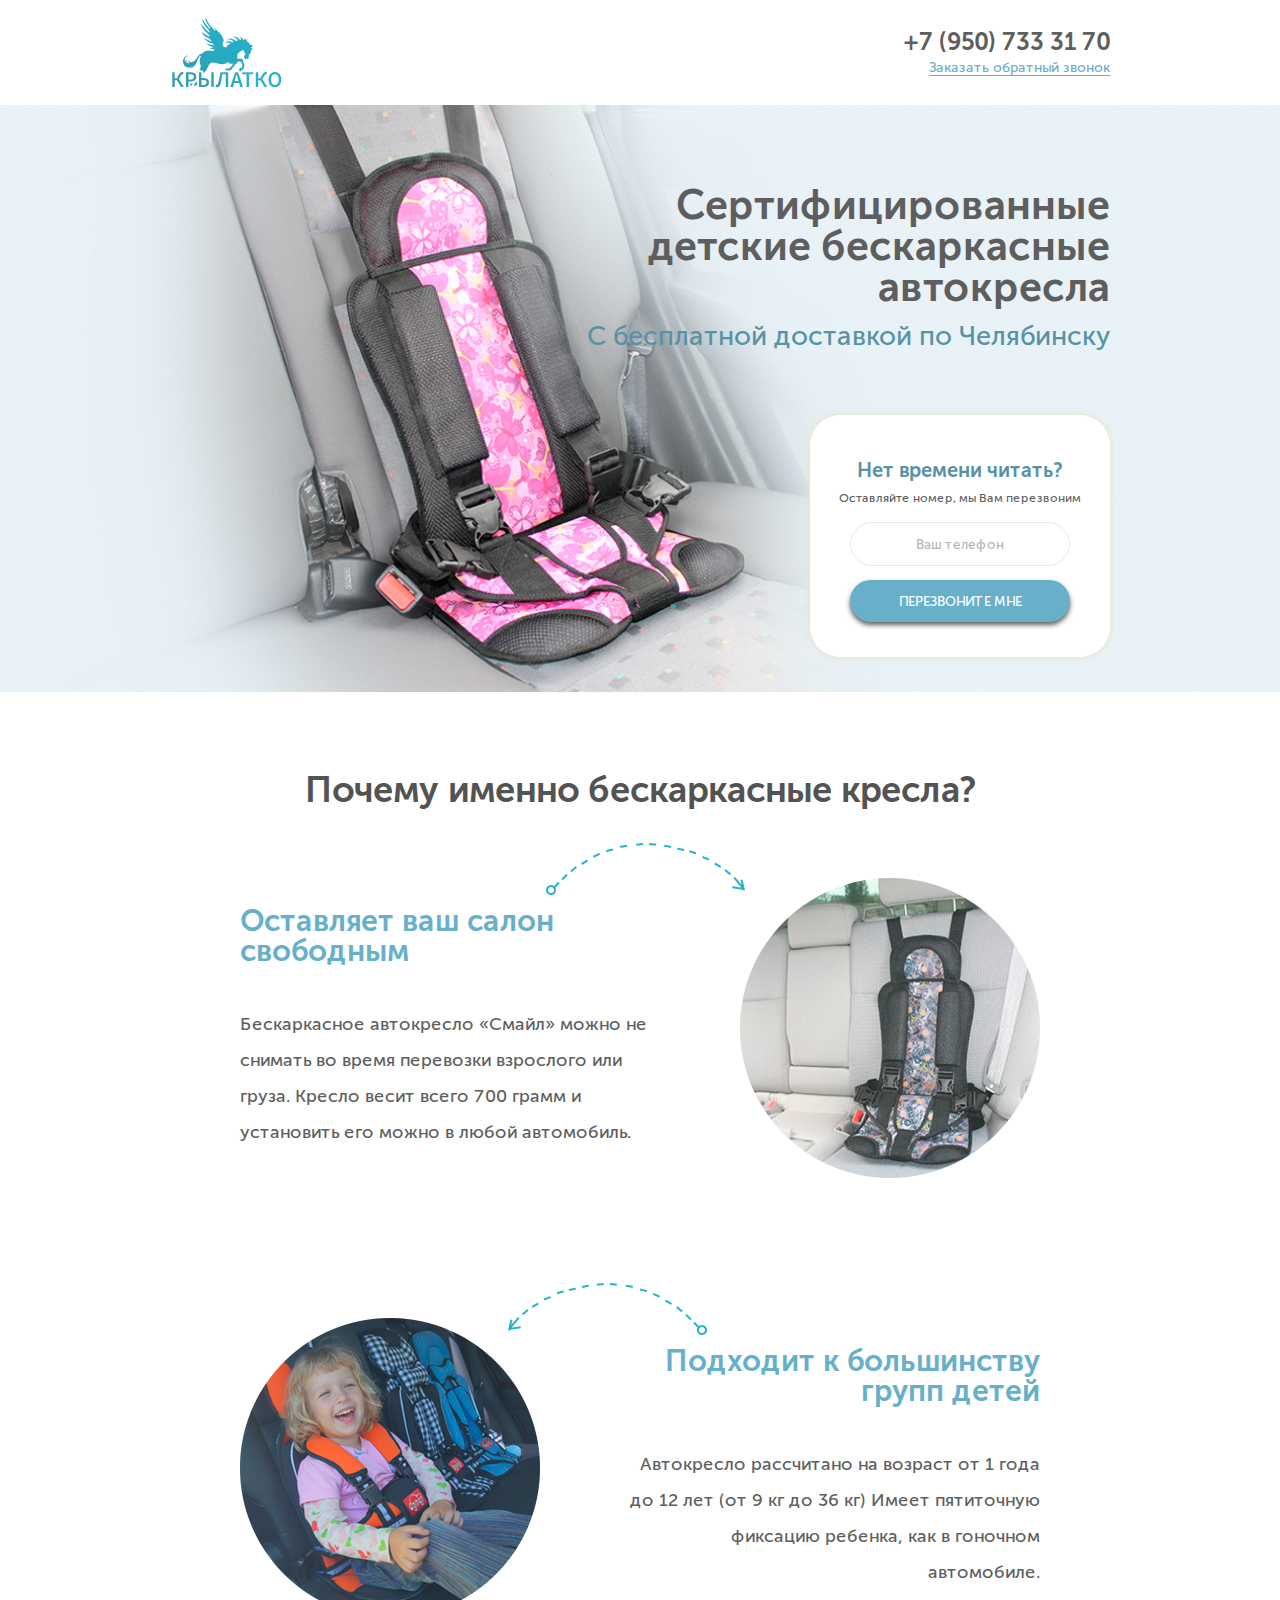
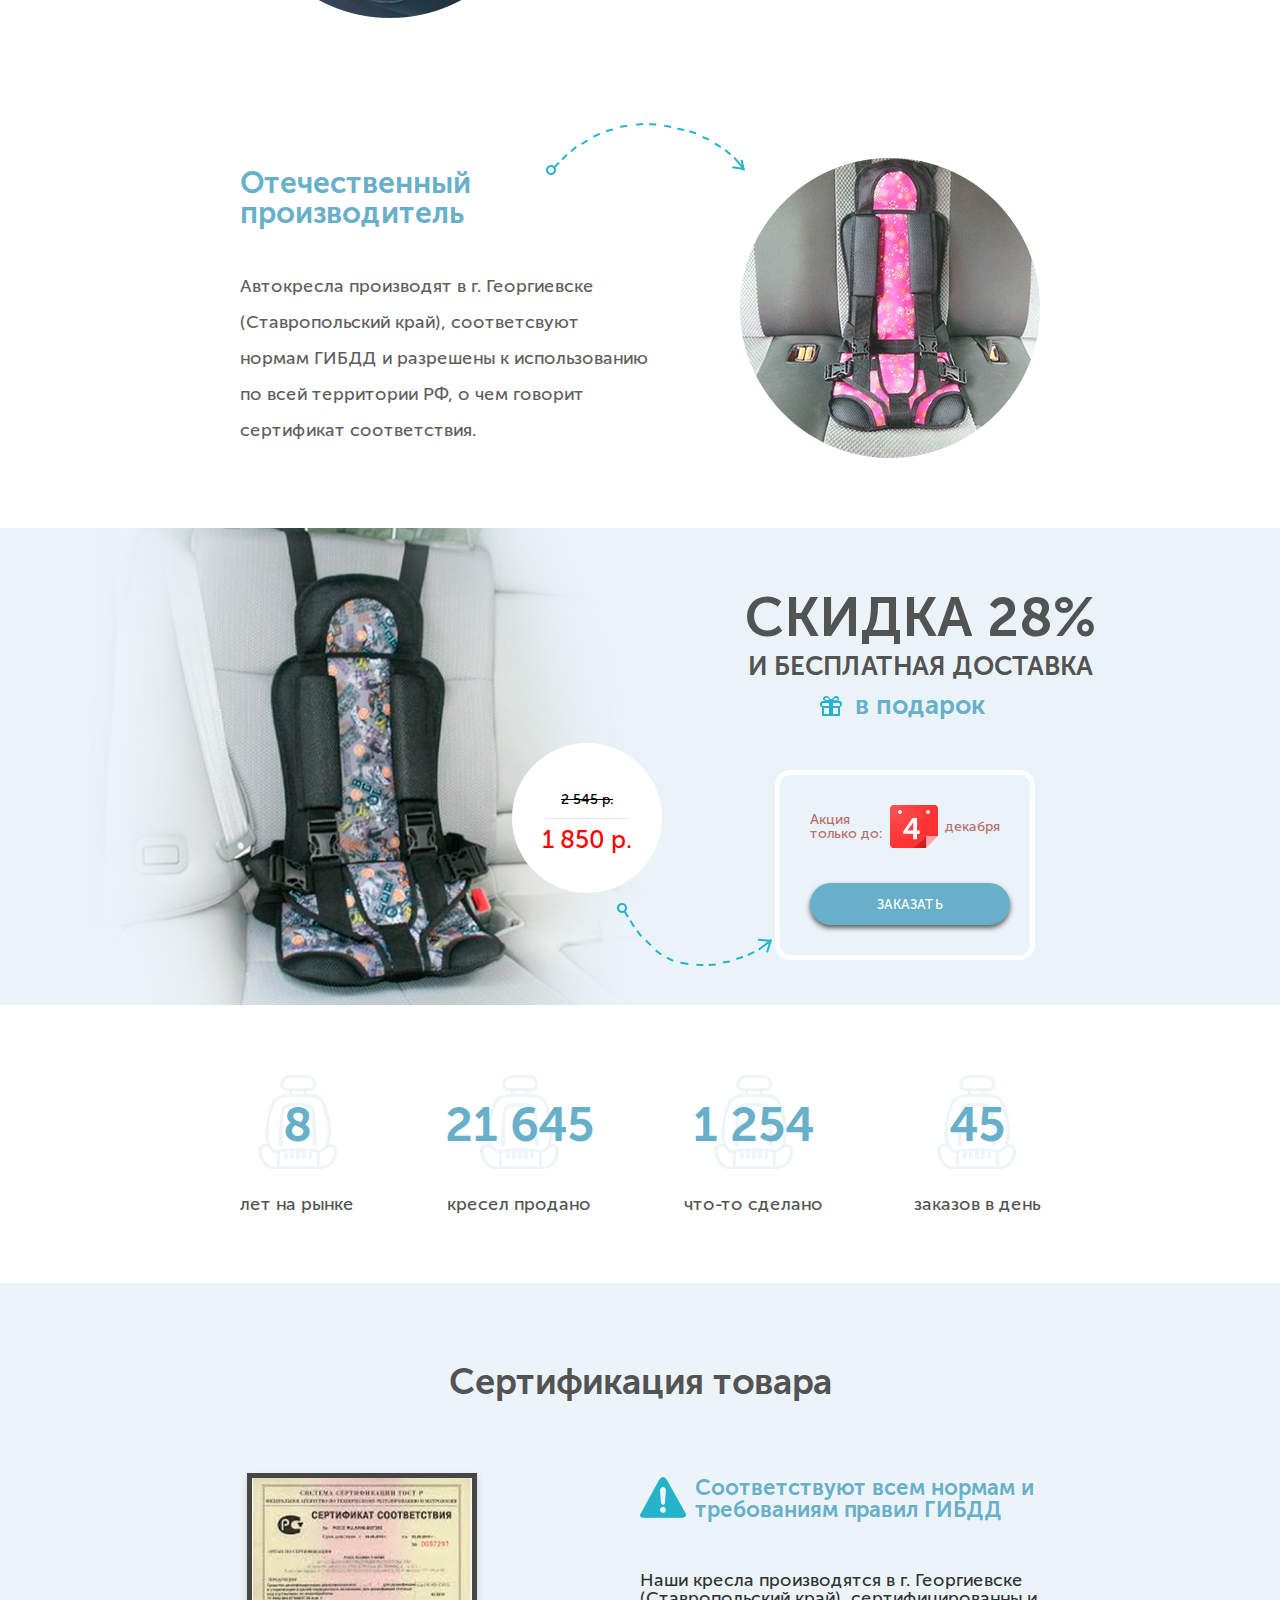
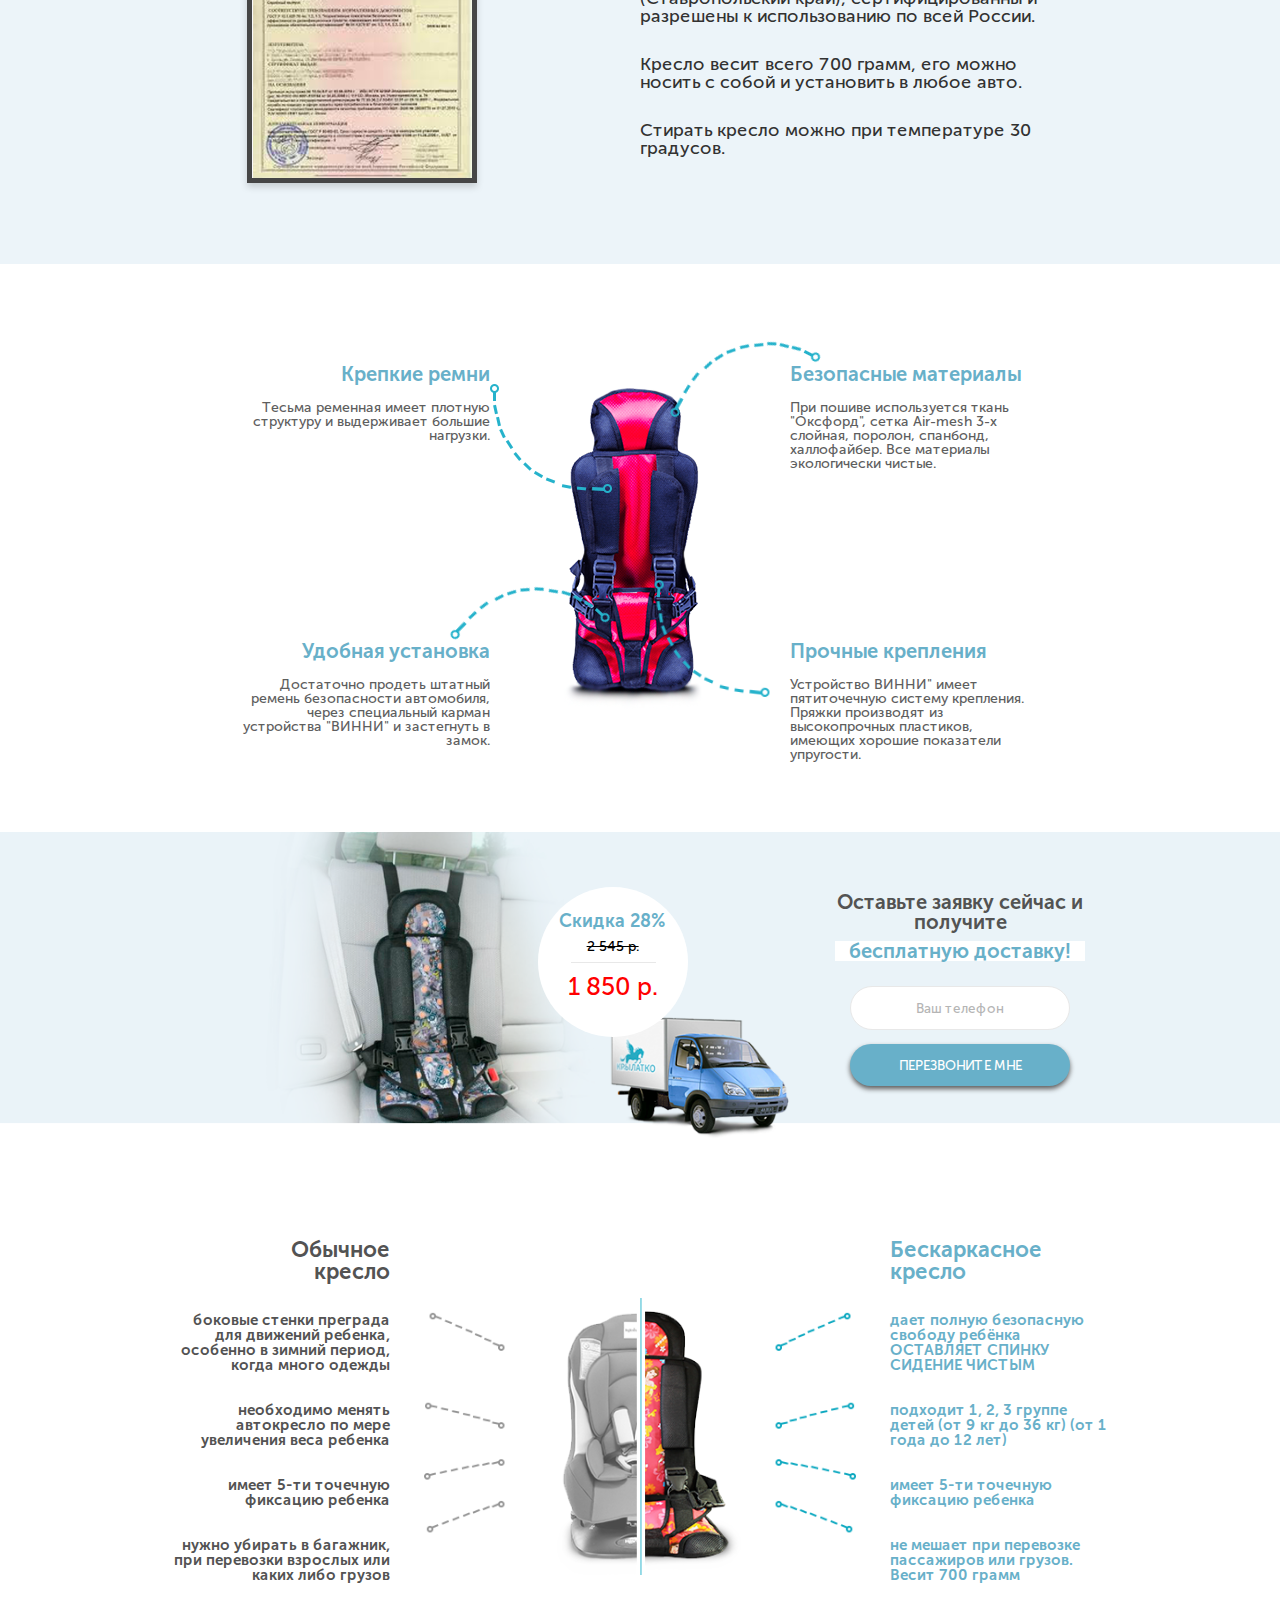
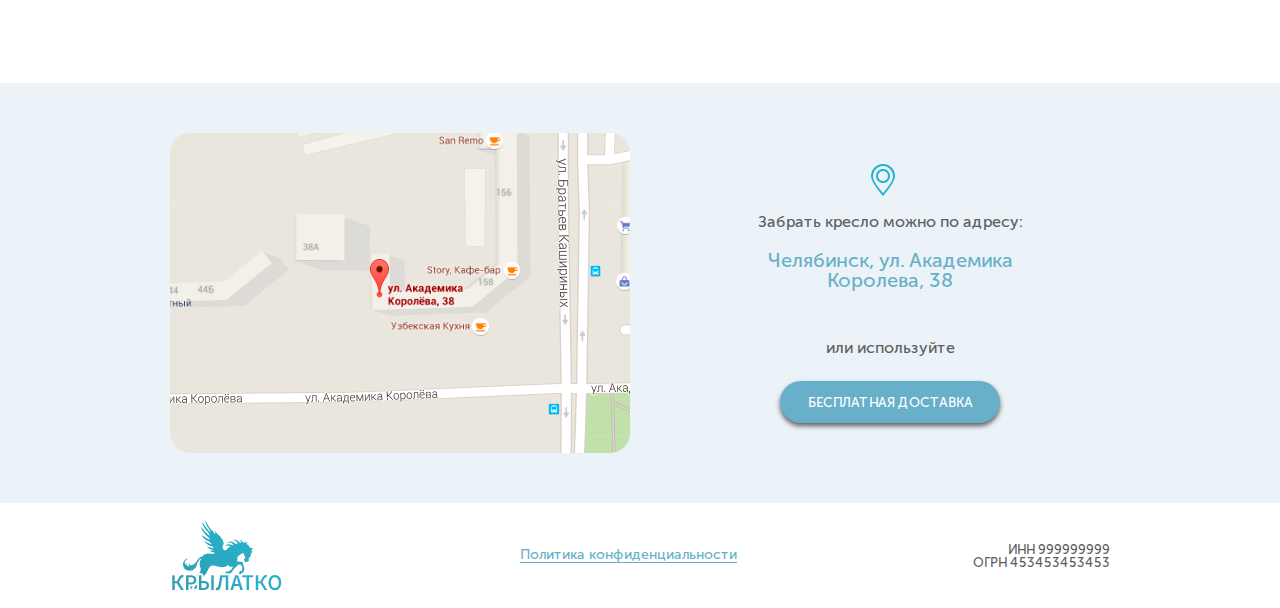
<file: seats/index.html>
<!DOCTYPE html>
<html lang="ru">
<head>
   <meta charset="UTF-8">
   <meta name="viewport" content="width=device-width, initial-scale=1.0">
   <link rel="stylesheet" href="css/fonts.css">
   <link rel="stylesheet" href="css/main.css">
   <title>Крылатко</title>
</head>
<body>
   <header class="header">
      <div class="container">
         <div class="heading">
            <a href="#">
               <img src="img/logo.png" alt="Крылатко" class="logo">
            </a>
            <div class="connection">
               <p class="connection__number">
                  +7 (950) 733 31 70
               </p>
               <a href="#" class="connection__link">
                  Заказать обратный звонок
               </a>
            </div>
         </div>
      </div>
   </header>
   <main class="main-screen">
      <div class="container">
         <h1 class="main-screen__title">
            Сертифицированные детские бескаркасные автокресла
         </h1>
         <h2 class="main-screen__subtitle">
            С бесплатной доставкой по Челябинску
         </h2>
         <form action="#" class="form">
            <p class="form__main-text">Нет времени читать?</p>
            <p class="form__text">Оставляйте номер, мы Вам перезвоним</p>
            <input type="tel" name="phone" placeholder="Ваш телефон" class="input" required>
            <button class="btn">Перезвоните мне</button>
         </form>
      </div>
   </main>
   <section class="advantages">
      <div class="container">
         <h3 class="advantages__title">
            Почему именно бескаркасные кресла?
         </h3>
         <div class="advantages__box">
            <div class="advantages__text">
               <p class="advantages__text_blue">
                  Оставляет ваш салон свободным
               </p>
               <p class="advantages__text_grey">
                  Бескаркасное автокресло «Смайл» можно не снимать во время перевозки взрослого или груза. Кресло весит всего 700 грамм и установить его можно в любой автомобиль.
               </p>
            </div>
            <img src="img/advantages_1.png" alt="" class="advantages__img">
         </div>
         <div class="advantages__box">
            <img src="img/advantages_2.png" alt="" class="advantages__img">
            <div class="advantages__text fl-end">
               <p class="advantages__text_blue">
                  Подходит к большинству групп детей
               </p>
               <p class="advantages__text_grey">
                  Автокресло рассчитано на возраст от 1 года до 12 лет (от 9 кг до 36 кг) Имеет пятиточную фиксацию ребенка, как в гоночном автомобиле.
               </p>
            </div>
         </div>
         <div class="advantages__box">
            <div class="advantages__text">
               <p class="advantages__text_blue">
                  Отечественный производитель
               </p>
               <p class="advantages__text_grey">
                  Автокресла производят в г. Георгиевске (Ставропольский край), соответсвуют нормам ГИБДД и разрешены к использованию по всей территории РФ, о чем говорит сертификат соответствия.
               </p>
            </div>
            <img src="img/advantages_3.png" alt="" class="advantages__img">
         </div>
      </div>
   </section>
   <section class="sales">
      <div class="container">
         <h3 class="sales__title">
            <span>Скидка 28%</span><br> и бесплатная доставка<br> <span>в подарок</span>
         </h3>
         <div class="sales__order-box">
            <div class="sales__text">
               <p>Акция<br> только до:</p>
               <img src="img/calendar.png" alt="">
               <p>декабря</p>
            </div>
            <button class="btn" data-popup="true">
               Заказать
            </button>
         </div>
      </div>
      <div class="sales__price-box">
         <p class="sales__price-box_grey"><s>2 545 р.</s></p>
         <p class="sales__price-box_red">1 850 р.</p>
      </div>
   </section>
   <section class="counts">
      <div class="container">
         <div class="counts__box">
            <div class="counts__item">
               <p class="counts__item_num">
                  8
               </p>
               <p class="counts__item_text">
                  Лет на рынке
               </p>
            </div>
            <div class="counts__item">
               <p class="counts__item_num">
                  21 645
               </p>
               <p class="counts__item_text">
                  Кресел продано
               </p>
            </div>
            <div class="counts__item">
               <p class="counts__item_num">
                  1 254
               </p>
               <p class="counts__item_text">
                  Что-то сделано
               </p>
            </div>
            <div class="counts__item">
               <p class="counts__item_num">
                  45
               </p>
               <p class="counts__item_text">
                  Заказов в день
               </p>
            </div>
         </div>
      </div>
   </section>
   <section class="certification">
      <div class="container">
         <h3 class="certification__title advantages__title">
            Сертификация товара
         </h3>
         <div class="certification__box">
            <img src="img/certificate.png" alt="Сертификат" class="sertification__box_img">
            <div class="certification__block">
               <h4 class="certification__block_title">
                  Соответствуют всем нормам и требованиям правил ГИБДД
               </h4>
               <p class="certification__block_text">
                  Наши кресла производятся в г. Георгиевске (Ставропольский край), сертифицированны и разрешены к использованию по всей России.
               </p>
               <p class="certification__block_text">
                  Кресло весит всего 700 грамм, его можно носить с собой и установить в любое авто.
               </p>
               <p class="certification__block_text">
                  Стирать кресло можно при температуре 30 градусов. 
               </p>
            </div>
         </div>
      </div>
   </section>
   <section class="equipment">
      <div class="container">
         <div class="equipment-box">
            <div class="equipment-box__item line_1">
               <h4 class="equipment-box__title">Крепкие ремни</h4>
               <p class="equipment-box__text">
                  Тесьма ременная имеет плотную структуру и выдерживает большие нагрузки.
               </p>
            </div>
            <div class="equipment-box__item line_2">
               <h4 class="equipment-box__title">Безопасные материалы</h4>
               <p class="equipment-box__text">
                  При пошиве используется ткань "Оксфорд", сетка Air-mesh 3-х слойная, поролон, спанбонд, халлофайбер. Все материалы экологически чистые.
               </p>
            </div>
         </div>
         <div class="equipment-box">
            <div class="equipment-box__item line_3">
               <h4 class="equipment-box__title">Удобная установка</h4>
               <p class="equipment-box__text">
                  Достаточно продеть штатный ремень безопасности автомобиля, через специальный карман устройства "ВИННИ" и застегнуть в замок.
               </p>
            </div>
            <div class="equipment-box__item line_4">
               <h4 class="equipment-box__title">Прочные крепления</h4>
               <p class="equipment-box__text">
                  Устройство  ВИННИ" имеет пятиточечную систему крепления. Пряжки производят из высокопрочных пластиков, имеющих хорошие показатели упругости. 
               </p>
            </div>
         </div>
      </div>
   </section>
   <section class="order-call">
      <div class="container">
         <div class="order-call-box">
            <p class="order-call-box__text_main">
               Оставьте заявку сейчас 
               и получите 
            </p>
            <p class="order-call-box__text_blue">
               бесплатную доставку!
            </p>
         </div>
         <form action="#" class="form">
            <input type="tel" name="phone" placeholder="Ваш телефон" class="input" required>
            <button class="btn">Перезвоните мне</button>
         </form>
      </div>
      <div class="sales__price-box">
         <p class="sales__price-box_text">Скидка 28%</p>
         <p class="sales__price-box_grey"><s>2 545 р.</s></p>
         <p class="sales__price-box_red">1 850 р.</p>
      </div>
   </section>
   <section class="collation">
      <div class="container">
         <div class="wrapper">
            <div class="collation-box">
               <h4 class="collation__title collation__title_grey">Обычное кресло</h4>
               <p class="collation-box__item ">
                  боковые стенки преграда 
                  для движений ребенка, 
                  особенно в зимний период, 
                  когда много одежды
               </p>
               <p class="collation-box__item">
                  необходимо менять 
                  автокресло по мере
                  увеличения веса ребенка
               </p>
               <p class="collation-box__item">
                  имеет 5-ти точечную 
                  фиксацию ребенка 
               </p>
               <p class="collation-box__item">
                  нужно убирать в багажник, 
                  при перевозки взрослых 
                  или каких либо грузов
               </p>
            </div>
            <div class="collation-box">
               <h4 class="collation__title collation__title_blue">Бескаркасное кресло</h4>
               <p class="collation-box__item">
                  дает полную безопасную 
                  свободу ребёнка 
                  ОСТАВЛЯЕТ СПИНКУ 
                  СИДЕНИЕ ЧИСТЫМ
               </p>
               <p class="collation-box__item">
                  подходит  1, 2, 3 группе детей  
                  (от 9 кг до 36 кг) (от 1 года 
                  до 12 лет)
               </p>
               <p class="collation-box__item">
                  имеет 5-ти точечную 
                  фиксацию ребенка 
               </p>
               <p class="collation-box__item">
                  не мешает при перевозке 
                  пассажиров или грузов. 
                  Весит 700 грамм
               </p>
            </div>
         </div>
      </div>
   </section>
   <section class="contacts">
      <div class="container">
         <div class="contacts-box">
            <img src="img/map.png" alt="Карта" class="contacts-box__map">
            <div class="wrapper">
               <p class="contacts-box__text">Забрать кресло можно по адресу:</p>
               <p class="contacts-box__text contacts-box__text_blue">Челябинск, ул. Академика Королева, 38</p>
               <p class="contacts-box__text">или используйте</p>
               <button class="btn" data-popup="true">Бесплатная доставка</button>
            </div>
         </div>
      </div>
   </section>
   <footer class="footer">
      <div class="container">
         <div class="footer-box">
            <a href="#" class="footer-box__link">
               <img src="img/logo.png" alt="Крылатко">
            </a>
            <div class="politics">
               <a href="#" class="politics__link connection__link">Политика конфиденциальности</a>
            </div>
            <div class="docs">
               <p class="docs__text">ИНН 999999999</p>
               <p class="docs__text">ОГРН 453453453453</p>
            </div>
         </div>
      </div>
   </footer>
   <div class="overlay"></div>
   <div class="popup">
      <div class="popup__close-btn"></div>
      <p class="popup__title">Обратный звонок</p>
      <p class="popup__text">Оcтавляйте номер, мы вам перезвоним</p>
      <form action="#" class="form">
         <input type="text" class="input" placeholder="Ваш телефон" required>
         <button class="btn">
            Перезвоните мне
         </button>
      </form>
   </div>
   <script src="js/jquery-3.4.1.min.js"></script>
   <script src="js/main.js"></script>
</body>
</html>
</file>
<file: seats/css/fonts.css>
@font-face {
    font-family: 'Source Sans Pro';
    src: url('../fonts/SourceSansPro-SemiBold.eot');
    src: url('../fonts/SourceSansPro-SemiBold.eot?#iefix') format('embedded-opentype'),
        url('../fonts/SourceSansPro-SemiBold.woff2') format('woff2'),
        url('../fonts/SourceSansPro-SemiBold.woff') format('woff'),
        url('../fonts/SourceSansPro-SemiBold.ttf') format('truetype'),
        url('../fonts/SourceSansPro-SemiBold.svg#SourceSansPro-SemiBold') format('svg');
    font-weight: 600;
    font-style: normal;
    font-display: swap;
}

@font-face {
    font-family: 'Museo Sans Cyrl';
    src: url('../fonts/MuseoSansCyrl-700.eot');
    src: url('../fonts/MuseoSansCyrl-700.eot?#iefix') format('embedded-opentype'),
        url('../fonts/MuseoSansCyrl-700.woff2') format('woff2'),
        url('../fonts/MuseoSansCyrl-700.woff') format('woff'),
        url('../fonts/MuseoSansCyrl-700.ttf') format('truetype'),
        url('../fonts/MuseoSansCyrl-700.svg#MuseoSansCyrl-700') format('svg');
    font-weight: 700;
    font-style: normal;
    font-display: swap;
}

@font-face {
    font-family: 'Museo Sans Cyrl';
    src: url('../fonts/MuseoSansCyrl-500.eot');
    src: url('../fonts/MuseoSansCyrl-500.eot?#iefix') format('embedded-opentype'),
        url('../fonts/MuseoSansCyrl-500.woff2') format('woff2'),
        url('../fonts/MuseoSansCyrl-500.woff') format('woff'),
        url('../fonts/MuseoSansCyrl-500.ttf') format('truetype'),
        url('../fonts/MuseoSansCyrl-500.svg#MuseoSansCyrl-500') format('svg');
    font-weight: 500;
    font-style: normal;
    font-display: swap;
}
</file>
<file: seats/css/main.css>
/*RESET*/
* {
  padding: 0;
  margin: 0;
  border: 0;
}

*, *:before, *:after {
  -webkit-box-sizing: border-box;
  box-sizing: border-box;
}

:focus, :active {
  outline: none;
}

a:focus, a:active {
  outline: none;
}

nav, footer, header, aside {
  display: block;
}

html, body {
  height: 100%;
  width: 100%;
  font-size: 100%;
  line-height: 1;
  font-size: 14px;
  -ms-text-size-adjust: 100%;
  -moz-text-size-adjust: 100%;
  -webkit-text-size-adjust: 100%;
}

input, button, textarea {
  font-family: inherit;
}

input::-ms-clear {
  display: none;
}

button {
  cursor: pointer;
}

button::-moz-focus-inner {
  padding: 0;
  border: 0;
}

a, a:visited {
  text-decoration: none;
}

a:hover {
  text-decoration: none;
}

ul li {
  list-style: none;
}

img {
  vertical-align: top;
}

h1, h2, h3, h4, h5, h6 {
  font-size: inherit;
  font-weight: 400;
}

/*RESET END*/
/*GLOBAL STYLES*/
body {
  font-family: 'Museo Sans Cyrl', sans-serif;
}

body.active {
  overflow: hidden;
}

.container {
  width: 940px;
  margin: 0 auto;
}

.overlay {
  position: fixed;
  left: 0;
  top: 0;
  width: 100%;
  height: 100%;
  background-color: #2b4149;
  opacity: 0.8;
  z-index: 1000;
  display: none;
}

.popup {
  z-index: 1010;
  position: fixed;
  top: 50%;
  left: 50%;
  -webkit-transform: translate(-50%, -50%);
          transform: translate(-50%, -50%);
  text-align: center;
  background-color: #fff;
  width: 300px;
  border-radius: 15px;
  display: none;
}

.popup__title {
  font-weight: 700;
  font-size: 20px;
  color: #5892a6;
  padding-top: 40px;
  padding-bottom: 12px;
}

.popup__text {
  font-size: 12px;
  color: #666;
  padding-bottom: 20px;
}

.popup .form .input {
  display: block;
  width: 220px;
  margin: 0 auto;
  padding: 13px 0px 13px 30px;
  border: 1px solid #e8e8e8;
  border-radius: 30px;
  margin-bottom: 14px;
}

.popup .form .input::-webkit-input-placeholder {
  text-align: center;
  color: #b5b5b5;
  padding-right: 30px;
}

.popup .form .input:-ms-input-placeholder {
  text-align: center;
  color: #b5b5b5;
  padding-right: 30px;
}

.popup .form .input::-ms-input-placeholder {
  text-align: center;
  color: #b5b5b5;
  padding-right: 30px;
}

.popup .form .input::placeholder {
  text-align: center;
  color: #b5b5b5;
  padding-right: 30px;
}

.popup .form .input:hover, .popup .form .input:focus {
  border: 1px solid #5e5e5e;
}

.popup .form .btn {
  width: 220px;
  margin: 0 auto;
  display: block;
  padding: 13px 0px 13px 0px;
  color: #fff;
  background-color: #68b0c9;
  text-transform: uppercase;
  border-radius: 30px;
  -webkit-box-shadow: 0px 3px 5px 0px #5e5e5e;
          box-shadow: 0px 3px 5px 0px #5e5e5e;
  margin-bottom: 35px;
}

.popup .form .btn:hover {
  opacity: 0.8;
}

.popup__close-btn:before, .popup__close-btn:after {
  position: absolute;
  content: ' ';
  height: 3px;
  width: 20px;
  background: #5ea5bd;
  top: -20px;
  right: 0;
  cursor: pointer;
}

.popup__close-btn:before {
  -webkit-transform: rotate(45deg);
          transform: rotate(45deg);
}

.popup__close-btn:after {
  -webkit-transform: rotate(-45deg);
          transform: rotate(-45deg);
}

.popup.active {
  display: block;
}

/*GLOBAL STYLES END*/
/*HEADER STYLES*/
.heading {
  display: -webkit-box;
  display: -ms-flexbox;
  display: flex;
  -webkit-box-align: center;
      -ms-flex-align: center;
          align-items: center;
  -webkit-box-pack: justify;
      -ms-flex-pack: justify;
          justify-content: space-between;
  padding: 15px 0px;
}

.connection__number {
  font-weight: 700;
  font-size: 24px;
  color: #5e5e5e;
  padding-bottom: 7px;
}

.connection__link {
  font-weight: 500;
  font-size: 14px;
  color: #68b0c9;
  border-bottom: 1px solid #68b0c9;
  float: right;
}

/*HEADER STYLES END*/
/*MAIN SCREEN STYLES*/
.main-screen {
  background-color: #68b0c9;
  background: url(../img/main-bg.png) no-repeat -150px 0/cover;
  padding-bottom: 35px;
}

.main-screen__title {
  font-weight: 700;
  font-size: 41px;
  color: #5e5e5e;
  width: 600px;
  margin-left: auto;
  text-align: end;
  padding: 80px 0px 15px 0px;
}

.main-screen__subtitle {
  font-weight: 500;
  font-size: 27px;
  color: #5892a6;
  text-align: end;
  padding-bottom: 65px;
}

.main-screen .form {
  width: 300px;
  margin-left: auto;
  background-color: #fff;
  border-radius: 30px;
  padding-bottom: 35px;
  -webkit-box-shadow: 0px 0px 5px 1px #E5E6C3;
          box-shadow: 0px 0px 5px 1px #E5E6C3;
}

.main-screen .form__main-text, .main-screen .form__text {
  text-align: center;
}

.main-screen .form__main-text {
  font-weight: 700;
  font-size: 20px;
  color: #5892a6;
  padding-top: 45px;
  padding-bottom: 12px;
}

.main-screen .form__text {
  font-weight: 500;
  color: #5e5e5e;
  font-size: 12px;
  padding-bottom: 18px;
}

.main-screen .input {
  display: block;
  width: 220px;
  margin: 0 auto;
  padding: 13px 0px 13px 30px;
  border: 1px solid #e8e8e8;
  border-radius: 30px;
  margin-bottom: 14px;
}

.main-screen .input::-webkit-input-placeholder {
  text-align: center;
  color: #b5b5b5;
  padding-right: 30px;
}

.main-screen .input:-ms-input-placeholder {
  text-align: center;
  color: #b5b5b5;
  padding-right: 30px;
}

.main-screen .input::-ms-input-placeholder {
  text-align: center;
  color: #b5b5b5;
  padding-right: 30px;
}

.main-screen .input::placeholder {
  text-align: center;
  color: #b5b5b5;
  padding-right: 30px;
}

.main-screen .input:hover, .main-screen .input:focus {
  border: 1px solid #5e5e5e;
}

.main-screen .btn {
  width: 220px;
  margin: 0 auto;
  display: block;
  padding: 13px 0px 13px 0px;
  color: #fff;
  background-color: #68b0c9;
  text-transform: uppercase;
  border-radius: 30px;
  -webkit-box-shadow: 0px 3px 5px 0px #5e5e5e;
          box-shadow: 0px 3px 5px 0px #5e5e5e;
}

.main-screen .btn:hover {
  opacity: 0.8;
}

/*MAIN SCREEN STYLES END*/
/*ADVATAGES STYLES*/
.advantages__title {
  font-size: 36px;
  font-weight: 700;
  text-align: center;
  color: #535353;
  margin-top: 80px;
}

.advantages__box {
  display: -webkit-box;
  display: -ms-flexbox;
  display: flex;
  -webkit-box-align: center;
      -ms-flex-align: center;
          align-items: center;
  -webkit-box-pack: justify;
      -ms-flex-pack: justify;
          justify-content: space-between;
  padding: 70px;
  position: relative;
}

.advantages__box:before {
  content: url(../img/arrow.png);
  position: absolute;
  top: 35px;
  left: 40%;
}

.advantages__box:nth-child(3)::before {
  -webkit-transform: scale(-1, 1);
          transform: scale(-1, 1);
  left: 36%;
}

.advantages__text {
  text-align: start;
  width: 410px;
}

.advantages__text.fl-end {
  text-align: end;
}

.advantages__text_blue {
  font-weight: 700;
  font-size: 30px;
  color: #68b0c9;
  padding-bottom: 40px;
}

.advantages__text_grey {
  font-weight: 300;
  font-size: 18px;
  color: #5e5e5e;
  line-height: 2em;
}

/*ADVATAGES STYLES END*/
/*SALES STYLES*/
.sales {
  background-color: #68b0c9;
  background: url(../img/sales-bg.png) no-repeat 50% 0/cover;
  padding-bottom: 45px;
  position: relative;
}

.sales__title {
  text-transform: uppercase;
  color: #535353;
  font-weight: 700;
  font-size: 26px;
  width: 380px;
  text-align: center;
  margin-left: auto;
  padding-top: 70px;
  padding-bottom: 45px;
  line-height: 1.5em;
}

.sales__title span:first-child {
  font-size: 55px;
}

.sales__title span:last-child {
  font-size: 26px;
  color: #68b0c9;
  text-transform: lowercase;
  display: block;
  background: url(../img/icon-gift.png) no-repeat 25% 50%/contain;
  background-size: auto;
}

.sales__order-box {
  width: 260px;
  margin-left: auto;
  margin-right: 75px;
  padding: 30px;
  border: 5px solid #fff;
  border-radius: 15px;
}

.sales__order-box .btn {
  width: 220px;
  margin: 0 auto;
  display: block;
  padding: 13px 0px 13px 0px;
  color: #fff;
  background-color: #68b0c9;
  text-transform: uppercase;
  border-radius: 30px;
  -webkit-box-shadow: 0px 3px 5px 0px #5e5e5e;
          box-shadow: 0px 3px 5px 0px #5e5e5e;
  width: 200px;
}

.sales__order-box .btn:hover {
  opacity: 0.8;
}

.sales__text {
  display: -webkit-box;
  display: -ms-flexbox;
  display: flex;
  -webkit-box-pack: justify;
      -ms-flex-pack: justify;
          justify-content: space-between;
  -webkit-box-align: center;
      -ms-flex-align: center;
          align-items: center;
  padding-bottom: 35px;
  color: #ba6c6c;
  font-size: 14px;
}

.sales__price-box {
  position: absolute;
  width: 150px;
  height: 150px;
  border-radius: 50%;
  background: #fff;
  text-align: center;
  padding-top: 50px;
  top: 45%;
  left: 40%;
}

.sales__price-box_grey {
  font-size: 14px;
  padding-bottom: 20px;
}

.sales__price-box_grey:after {
  content: '';
  position: absolute;
  height: 1px;
  width: 85px;
  background: #e8e8e8;
  top: 50%;
  left: 22%;
}

.sales__price-box_red {
  color: red;
  font-size: 25px;
}

.sales__price-box:after {
  content: url(../img/arrow-down.png);
  position: absolute;
  top: 160px;
  left: 105px;
}

/*SALES STYLES END*/
/*COUNTS STYLES*/
.counts__box {
  display: -webkit-box;
  display: -ms-flexbox;
  display: flex;
  -webkit-box-pack: justify;
      -ms-flex-pack: justify;
          justify-content: space-between;
  -webkit-box-align: center;
      -ms-flex-align: center;
          align-items: center;
  padding: 70px;
}

.counts__item {
  text-align: center;
}

.counts__item_num {
  font-weight: 700;
  font-size: 48px;
  color: #68b0c9;
  background: url(../img/icon-seats.png) no-repeat 50% 0/cover;
  background-size: auto;
  padding-bottom: 20px;
  line-height: 100px;
}

.counts__item_text {
  text-transform: lowercase;
  color: #535353;
  font-size: 18px;
}

/*COUNTS STYLES END*/
/*CERTIFICATION STYLES*/
.certification {
  background: #ecf4f9;
  padding-top: 1px;
}

.certification__box {
  display: -webkit-box;
  display: -ms-flexbox;
  display: flex;
  -webkit-box-pack: justify;
      -ms-flex-pack: justify;
          justify-content: space-between;
  -webkit-box-align: center;
      -ms-flex-align: center;
          align-items: center;
  padding: 70px;
}

.certification__block {
  width: 400px;
}

.certification__block_title {
  font-size: 22px;
  font-weight: 700;
  color: #68b0c9;
  padding-bottom: 50px;
  margin-top: 0;
  background: url(../img/icon-warning.png) no-repeat 0 0/contain;
  background-size: auto;
  padding-left: 55px;
}

.certification__block_text {
  padding-bottom: 30px;
  font-size: 18px;
  color: #323232;
}

/*CERTIFICATION STYLES END*/
/*EQUIPMENT STYLES*/
.equipment {
  background: url(../img/armchair_1.png) no-repeat 50% 50%/contain;
  background-size: auto;
}

.equipment-box {
  display: -webkit-box;
  display: -ms-flexbox;
  display: flex;
  -webkit-box-pack: justify;
      -ms-flex-pack: justify;
          justify-content: space-between;
  padding: 100px 70px 70px 70px;
}

.equipment-box__item {
  width: 250px;
  position: relative;
}

.equipment-box__item:first-child {
  text-align: end;
}

.equipment-box__item:after {
  content: url(../img/line.png);
  position: absolute;
}

.equipment-box__item.line_1:after {
  top: 20px;
}

.equipment-box__item.line_2:after {
  top: -36px;
  left: -107px;
  -webkit-transform: rotate(117deg);
          transform: rotate(117deg);
}

.equipment-box__item.line_3:after {
  top: -72px;
  left: 228px;
  -webkit-transform: rotate(132deg);
          transform: rotate(132deg);
}

.equipment-box__item.line_4:after {
  top: -57px;
  right: 267px;
  -webkit-transform: rotate(4deg);
          transform: rotate(4deg);
}

.equipment-box__title {
  font-size: 20px;
  font-weight: 700;
  color: #68b0c9;
  padding-bottom: 17px;
}

.equipment-box__text {
  font-size: 14px;
  color: #5e5e5e;
}

/*EQUIPMENT STYLES END*/
/*ORDER-CALL STYLES*/
.order-call {
  position: relative;
  background: url(../img/form-bg.png) no-repeat 30% 0/cover;
}

.order-call-box {
  width: 300px;
  margin-left: auto;
  text-align: center;
  font-size: 20px;
  font-weight: 700;
  padding-top: 60px;
}

.order-call-box__text_main {
  color: #535353;
  padding-bottom: 9px;
}

.order-call-box__text_blue {
  color: #68b0c9;
  background: #fff;
  width: 250px;
  margin: 0 auto;
  margin-bottom: 25px;
}

.order-call .form {
  width: 300px;
  margin-left: auto;
  padding-bottom: 53px;
}

.order-call .form .input {
  display: block;
  width: 220px;
  margin: 0 auto;
  padding: 13px 0px 13px 30px;
  border: 1px solid #e8e8e8;
  border-radius: 30px;
  margin-bottom: 14px;
}

.order-call .form .input::-webkit-input-placeholder {
  text-align: center;
  color: #b5b5b5;
  padding-right: 30px;
}

.order-call .form .input:-ms-input-placeholder {
  text-align: center;
  color: #b5b5b5;
  padding-right: 30px;
}

.order-call .form .input::-ms-input-placeholder {
  text-align: center;
  color: #b5b5b5;
  padding-right: 30px;
}

.order-call .form .input::placeholder {
  text-align: center;
  color: #b5b5b5;
  padding-right: 30px;
}

.order-call .form .input:hover, .order-call .form .input:focus {
  border: 1px solid #5e5e5e;
}

.order-call .form .btn {
  width: 220px;
  margin: 0 auto;
  display: block;
  padding: 13px 0px 13px 0px;
  color: #fff;
  background-color: #68b0c9;
  text-transform: uppercase;
  border-radius: 30px;
  -webkit-box-shadow: 0px 3px 5px 0px #5e5e5e;
          box-shadow: 0px 3px 5px 0px #5e5e5e;
}

.order-call .form .btn:hover {
  opacity: 0.8;
}

.order-call .sales__price-box {
  width: 150px;
  height: 150px;
  top: 18%;
  left: 42%;
  padding-top: 25px;
}

.order-call .sales__price-box:after {
  content: '';
}

.order-call .sales__price-box_text {
  font-size: 18px;
  font-weight: 700;
  color: #68b0c9;
  padding-bottom: 10px;
}

/*ORDER-CALL STYLES END*/
/*COLLATION STYLES*/
.collation {
  padding: 70px 0px;
}

.collation__title {
  font-weight: 700;
  font-size: 22px;
  padding: 0;
  width: 160px;
  padding-bottom: 30px;
}

.collation__title_grey {
  color: #535353;
  text-align: end;
  margin-left: auto;
}

.collation__title_blue {
  color: #68b0c9;
}

.collation .wrapper {
  display: -webkit-box;
  display: -ms-flexbox;
  display: flex;
  padding-top: 30px;
  -webkit-box-pack: justify;
      -ms-flex-pack: justify;
          justify-content: space-between;
  -webkit-box-align: start;
      -ms-flex-align: start;
          align-items: flex-start;
  background: url(../img/armchair_3.png) no-repeat 50% 70%/cover;
  background-size: 46% auto;
}

.collation-box:first-child {
  text-align: end;
  color: #535353;
}

.collation-box:last-child {
  color: #68b0c9;
}

.collation-box__item {
  width: 220px;
  padding-bottom: 30px;
  font-weight: 700;
  font-size: 15px;
}

.collation-box__item.third {
  padding-top: 10px;
}

/*COLLATION STYLES END*/
/*CONTACTS STYLES*/
.contacts {
  background: #ecf3f8;
  padding: 50px 0px;
}

.contacts-box {
  display: -webkit-box;
  display: -ms-flexbox;
  display: flex;
  -webkit-box-pack: justify;
      -ms-flex-pack: justify;
          justify-content: space-between;
  -webkit-box-align: center;
      -ms-flex-align: center;
          align-items: center;
}

.contacts-box__text {
  font-size: 16px;
  color: #5f5f5f;
  width: 300px;
}

.contacts-box__text_blue {
  font-size: 20px;
  color: #68b0c9;
  padding: 20px 0px 50px 0px;
}

.contacts .wrapper {
  padding-right: 70px;
  padding-top: 50px;
  text-align: center;
  background: url(../img/icon-location.png) no-repeat 38% 0%/cover;
  background-size: auto;
}

.contacts .btn {
  width: 220px;
  margin: 0 auto;
  display: block;
  padding: 13px 0px 13px 0px;
  color: #fff;
  background-color: #68b0c9;
  text-transform: uppercase;
  border-radius: 30px;
  -webkit-box-shadow: 0px 3px 5px 0px #5e5e5e;
          box-shadow: 0px 3px 5px 0px #5e5e5e;
  margin-top: 25px;
}

.contacts .btn:hover {
  opacity: 0.8;
}

/*CONTACTS STYLES END*/
/*FOOTER STYLES*/
.footer {
  padding: 15px 0px;
}

.footer-box {
  display: -webkit-box;
  display: -ms-flexbox;
  display: flex;
  -webkit-box-pack: justify;
      -ms-flex-pack: justify;
          justify-content: space-between;
  -webkit-box-align: center;
      -ms-flex-align: center;
          align-items: center;
}

.footer .docs {
  text-align: end;
  font-size: 13px;
  color: #5f5f5f;
}

/*FOOTER STYLES END*/
/*RESPONSIVE STYLES*/
@media (max-width: 1200px) {
  .container {
    width: 970px;
  }
}

@media (max-width: 992px) {
  .container {
    width: 90%;
  }
  .main-screen {
    background-color: #ecf3f8;
    background-image: none;
  }
  .main-screen__title {
    margin: 0 auto;
    text-align: center;
  }
  .main-screen__subtitle {
    text-align: center;
  }
  .main-screen .form {
    margin: 0 auto;
  }
  .advantages__box:before {
    content: ' ';
  }
  .advantages__img {
    max-width: 30%;
  }
  .sales {
    background-color: #ecf3f8;
    background-image: none;
  }
  .sales__title {
    text-align: center;
    margin: 0 auto;
  }
  .sales__order-box {
    margin: 0 auto;
  }
  .sales__price-box {
    top: 45%;
    left: 6%;
  }
  .certification__box {
    -webkit-box-pack: center;
        -ms-flex-pack: center;
            justify-content: center;
    -webkit-box-orient: vertical;
    -webkit-box-direction: reverse;
        -ms-flex-direction: column-reverse;
            flex-direction: column-reverse;
  }
  .equipment {
    background-size: 14% auto;
  }
  .equipment-box__item:after {
    content: ' ';
  }
  .order-call {
    background-image: none;
    background-color: #ecf3f8;
  }
  .order-call-box {
    margin: 0 auto;
  }
  .order-call .form {
    margin: 0 auto;
  }
  .order-call .sales__price-box {
    top: 18%;
    left: 10%;
  }
  .order-call .sales__price-box:after {
    content: '';
  }
  .collation__titles {
    display: -webkit-box;
    display: -ms-flexbox;
    display: flex;
    -webkit-box-pack: center;
        -ms-flex-pack: center;
            justify-content: center;
  }
  .collation .wrapper {
    -webkit-box-pack: center;
        -ms-flex-pack: center;
            justify-content: center;
    -webkit-box-align: start;
        -ms-flex-align: start;
            align-items: flex-start;
    background-image: none;
    padding-bottom: 30px;
  }
  .collation-box {
    padding: 0px 30px;
  }
  .contacts-box__map {
    max-width: 50%;
  }
}

@media (max-width: 767px) {
  .container {
    width: 90%;
  }
  .main-screen__title {
    font-size: 30px;
    width: 100%;
  }
  .advantages__img {
    max-width: 50%;
  }
  .advantages__box {
    display: -webkit-box;
    display: -ms-flexbox;
    display: flex;
    -webkit-box-orient: vertical;
    -webkit-box-direction: normal;
        -ms-flex-direction: column;
            flex-direction: column;
    padding: 0;
    padding-bottom: 30px;
  }
  .advantages__box:nth-child(3) {
    -webkit-box-orient: vertical;
    -webkit-box-direction: reverse;
        -ms-flex-direction: column-reverse;
            flex-direction: column-reverse;
  }
  .advantages__text {
    padding-bottom: 30px;
    width: 100%;
  }
  .advantages__text.fl-end {
    text-align: start;
  }
  .sales__price-box {
    display: none;
  }
  .equipment {
    background-image: none;
  }
  .equipment-box {
    -webkit-box-orient: vertical;
    -webkit-box-direction: normal;
        -ms-flex-direction: column;
            flex-direction: column;
    -webkit-box-align: center;
        -ms-flex-align: center;
            align-items: center;
    padding: 0;
  }
  .equipment-box__item {
    padding-bottom: 30px;
    width: 100%;
  }
  .equipment-box__item.line_1 {
    padding-top: 30px;
  }
  .equipment-box__item:first-child {
    text-align: start;
  }
  .order-call .sales__price-box {
    display: none;
  }
  .collation__title {
    padding: 0px;
    padding-bottom: 30px;
    text-align: center;
    margin: 0 auto;
  }
  .collation-box {
    padding: 0px 10px;
    margin: 0;
  }
  .collation-box:first-child {
    text-align: start;
  }
  .collation-box__item {
    padding: 0;
    margin: 0;
    padding-bottom: 30px;
    width: 100%;
  }
  .counts__box {
    -webkit-box-orient: vertical;
    -webkit-box-direction: normal;
        -ms-flex-direction: column;
            flex-direction: column;
    -webkit-box-pack: center;
        -ms-flex-pack: center;
            justify-content: center;
  }
  .counts__item {
    padding-bottom: 40px;
    text-align: center;
  }
  .contacts-box {
    -webkit-box-orient: vertical;
    -webkit-box-direction: reverse;
        -ms-flex-direction: column-reverse;
            flex-direction: column-reverse;
    -webkit-box-pack: center;
        -ms-flex-pack: center;
            justify-content: center;
  }
  .contacts-box__map {
    max-width: 100%;
  }
  .contacts .wrapper {
    padding-right: 0;
    background: url(../img/icon-location.png) no-repeat 50% 0%/cover;
    background-size: auto;
    padding-bottom: 40px;
  }
  .footer .politics {
    display: none;
  }
}

@media (max-width: 480px) {
  .container {
    width: 90%;
  }
  .collation {
    padding: 30px 0px;
  }
  .collation .wrapper {
    -webkit-box-orient: vertical;
    -webkit-box-direction: normal;
        -ms-flex-direction: column;
            flex-direction: column;
    -webkit-box-pack: center;
        -ms-flex-pack: center;
            justify-content: center;
    -webkit-box-align: center;
        -ms-flex-align: center;
            align-items: center;
  }
  .certification__box {
    padding: 30px 0px;
  }
  .certification__block {
    width: 100%;
  }
  .sales__title {
    width: 100%;
  }
}

/*IPhone 5*/
@media (max-width: 320px) {
  .container {
    width: 90%;
  }
}

/*RESPONSIVE STYLES END*/
</file>
